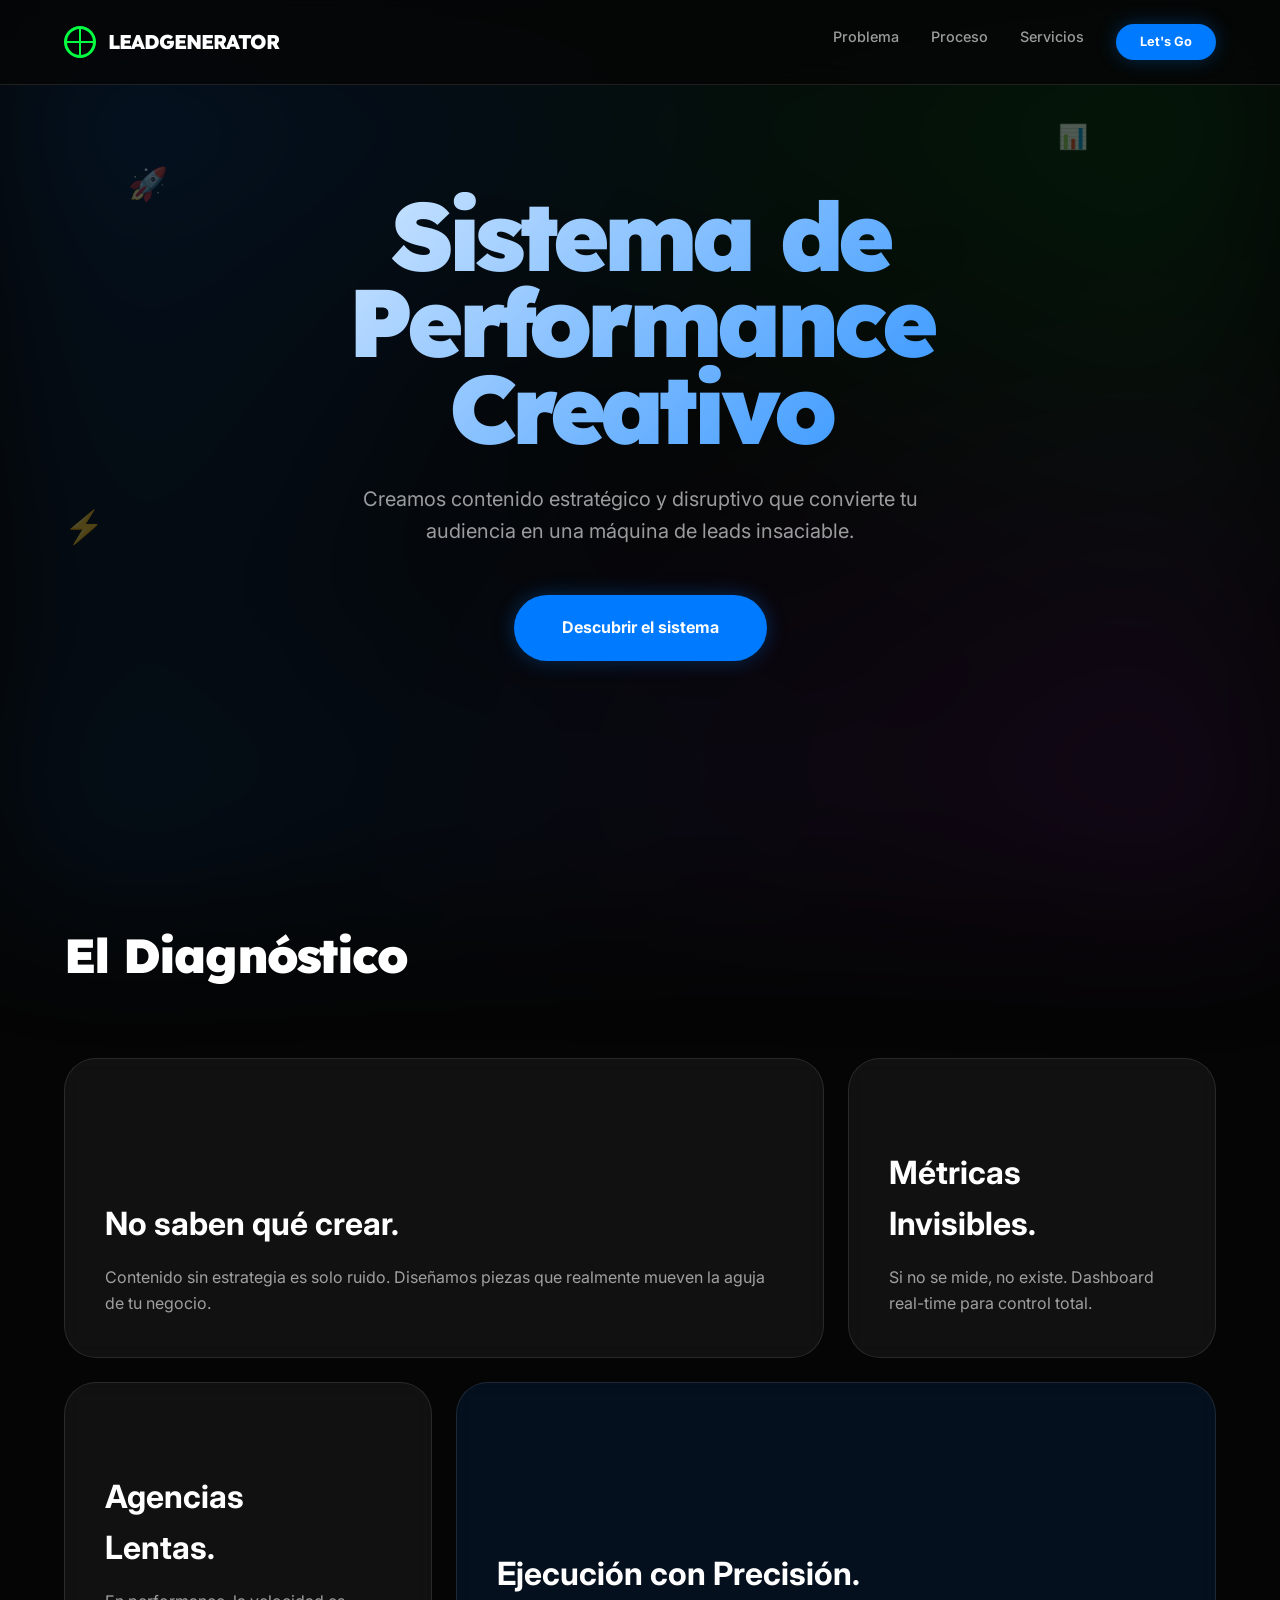
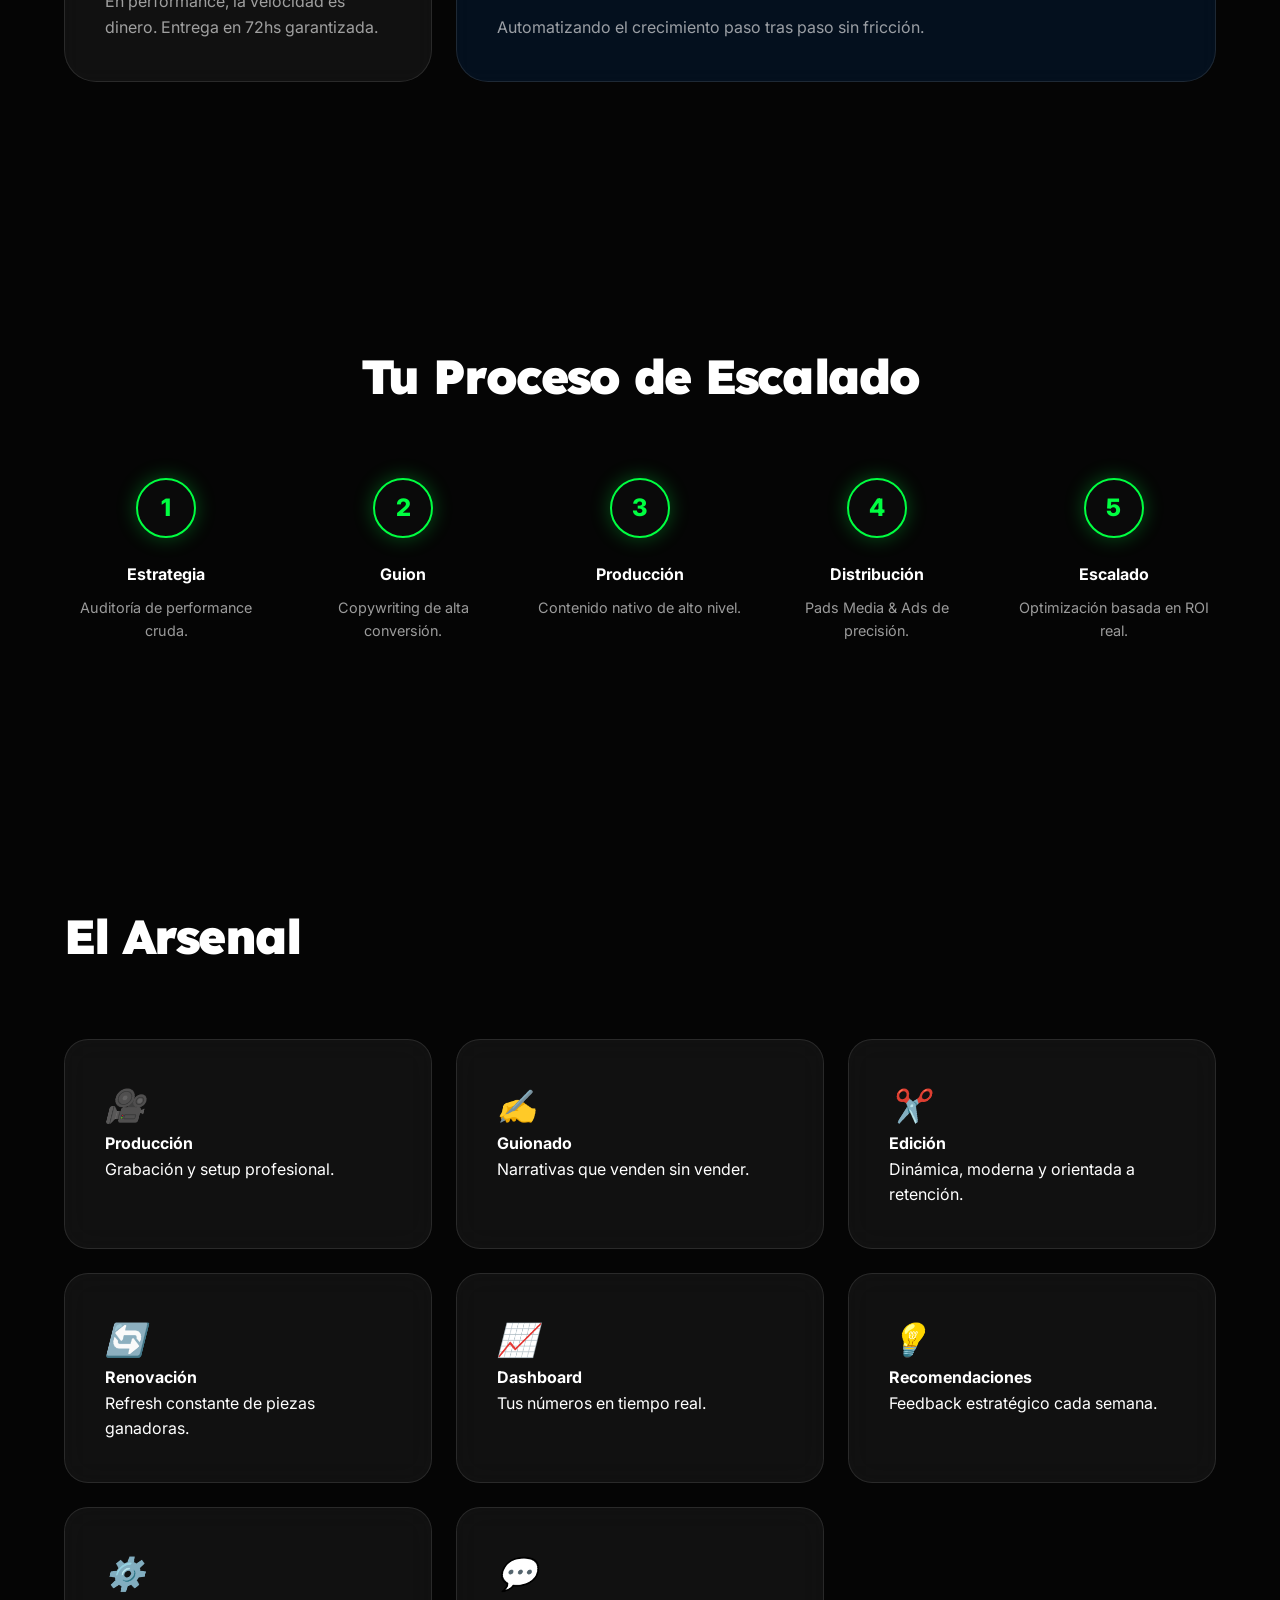
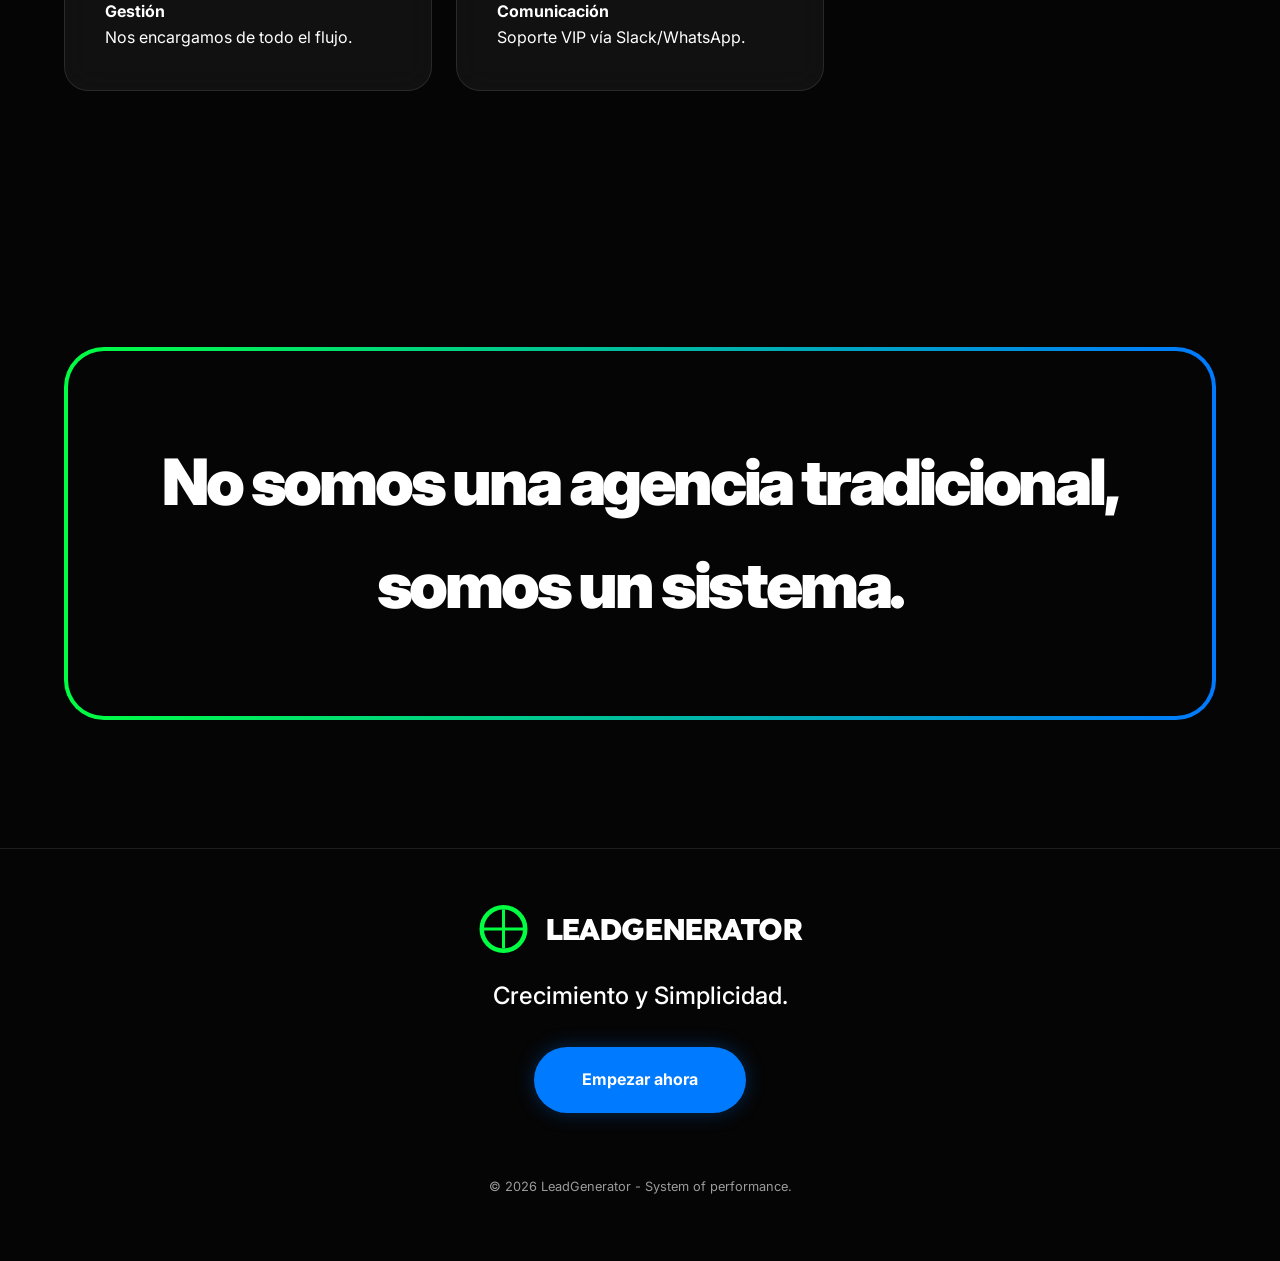
<file: ultra-motion/index.html>
<!DOCTYPE html>
<html lang="es">
<head>
    <meta charset="UTF-8">
    <meta name="viewport" content="width=device-width, initial-scale=1.0">
    <title>LeadGenerator | ULTRA-MOTION SYSTEM</title>
    <!-- Fonts -->
    <link rel="preconnect" href="https://fonts.googleapis.com">
    <link rel="preconnect" href="https://fonts.gstatic.com" crossorigin>
    <link href="https://fonts.googleapis.com/css2?family=Inter:wght@400;700;900&family=Lexend:wght@400;700;900&display=swap" rel="stylesheet">
    <link rel="stylesheet" href="styles.css">
</head>
<body>

    <div class="mesh-gradient"></div>

    <header class="header">
        <div class="container header__nav">
            <a href="#" class="logo">
                <div class="logo-icon"></div>
                <span>LEADGENERATOR</span>
            </a>
            <ul class="nav-links">
                <li><a href="#problem" class="nav-link">Problema</a></li>
                <li><a href="#how-it-works" class="nav-link">Proceso</a></li>
                <li><a href="#services" class="nav-link">Servicios</a></li>
                <li><a href="#contact" class="btn-magnetic" style="padding: 0.5rem 1.5rem; font-size: 0.8rem;">Let's Go</a></li>
            </ul>
        </div>
    </header>

    <main>
        <!-- HERO SECTION -->
        <section class="hero">
            <div class="container">
                <div class="floating-element" style="top: 20%; left: 10%; font-size: 2rem;">🚀</div>
                <div class="floating-element" style="top: 15%; right: 15%; font-size: 1.5rem;">📊</div>
                <div class="floating-element" style="bottom: 30%; left: 5%; font-size: 2rem;">⚡</div>
                
                <h1 class="hero__title reveal">Sistema de<br>Performance<br>Creativo</h1>
                <p class="hero__subtitle reveal">Creamos contenido estratégico y disruptivo que convierte tu audiencia en una máquina de leads insaciable.</p>
                <div class="reveal">
                    <a href="#contact" class="btn-magnetic">Descubrir el sistema</a>
                </div>
            </div>
        </section>

        <!-- PROBLEM SECTION (BENTO GRID) -->
        <section class="problem" id="problem">
            <div class="container">
                <h2 class="section-title reveal">El Diagnóstico</h2>
                <div class="bento-grid">
                    <article class="bento-item bento-item--large reveal">
                        <h3>No saben qué crear.</h3>
                        <p>Contenido sin estrategia es solo ruido. Diseñamos piezas que realmente mueven la aguja de tu negocio.</p>
                    </article>
                    <article class="bento-item reveal">
                        <h3>Métricas <br>Invisibles.</h3>
                        <p>Si no se mide, no existe. Dashboard real-time para control total.</p>
                    </article>
                    <article class="bento-item reveal">
                        <h3>Agencias <br>Lentas.</h3>
                        <p>En performance, la velocidad es dinero. Entrega en 72hs garantizada.</p>
                    </article>
                    <article class="bento-item bento-item--large reveal" style="background: rgba(0, 122, 255, 0.1);">
                        <h3>Ejecución con Precisión.</h3>
                        <p>Automatizando el crecimiento paso tras paso sin fricción.</p>
                    </article>
                </div>
            </div>
        </section>

        <!-- HOW IT WORKS (PROCESO ANIMADO) -->
        <section class="how-it-works" id="how-it-works">
            <div class="container">
                <h2 class="section-title reveal" style="text-align: center;">Tu Proceso de Escalado</h2>
                <div class="process__list">
                    <div class="process__step reveal" id="step-1">
                        <div class="process__number">1</div>
                        <h4>Estrategia</h4>
                        <p>Auditoría de performance cruda.</p>
                    </div>
                    <div class="process__step reveal" id="step-2">
                        <div class="process__number">2</div>
                        <h4>Guion</h4>
                        <p>Copywriting de alta conversión.</p>
                    </div>
                    <div class="process__step reveal" id="step-3">
                        <div class="process__number">3</div>
                        <h4>Producción</h4>
                        <p>Contenido nativo de alto nivel.</p>
                    </div>
                    <div class="process__step reveal" id="step-4">
                        <div class="process__number">4</div>
                        <h4>Distribución</h4>
                        <p>Pads Media & Ads de precisión.</p>
                    </div>
                    <div class="process__step reveal" id="step-5">
                        <div class="process__number">5</div>
                        <h4>Escalado</h4>
                        <p>Optimización basada en ROI real.</p>
                    </div>
                </div>
            </div>
        </section>

        <!-- SERVICES SECTION -->
        <section class="services" id="services">
            <div class="container">
                <h2 class="section-title reveal">El Arsenal</h2>
                <div class="services__grid">
                    <div class="service-card reveal"><i>🎥</i> <h4>Producción</h4><p>Grabación y setup profesional.</p></div>
                    <div class="service-card reveal"><i>✍️</i> <h4>Guionado</h4><p>Narrativas que venden sin vender.</p></div>
                    <div class="service-card reveal"><i>✂️</i> <h4>Edición</h4><p>Dinámica, moderna y orientada a retención.</p></div>
                    <div class="service-card reveal"><i>🔄</i> <h4>Renovación</h4><p>Refresh constante de piezas ganadoras.</p></div>
                    <div class="service-card reveal"><i>📈</i> <h4>Dashboard</h4><p>Tus números en tiempo real.</p></div>
                    <div class="service-card reveal"><i>💡</i> <h4>Recomendaciones</h4><p>Feedback estratégico cada semana.</p></div>
                    <div class="service-card reveal"><i>⚙️</i> <h4>Gestión</h4><p>Nos encargamos de todo el flujo.</p></div>
                    <div class="service-card reveal"><i>💬</i> <h4>Comunicación</h4><p>Soporte VIP vía Slack/WhatsApp.</p></div>
                </div>
            </div>
        </section>

        <!-- DIFFERENTIAL SECTION -->
        <section class="differential" id="differential">
            <div class="container">
                <div class="gradient-block reveal">
                    <div class="gradient-block__inner">
                        <h2 class="gradient-block__title">No somos una agencia tradicional,<br>somos un sistema.</h2>
                    </div>
                </div>
            </div>
        </section>

    </main>

    <footer class="footer">
        <div class="container">
            <div class="logo" style="justify-content: center; transform: scale(1.5); margin-bottom: 2rem;">
                <div class="logo-icon"></div>
                <span>LEADGENERATOR</span>
            </div>
            <p class="footer__title">Crecimiento y Simplicidad.</p>
            <div class="reveal">
                <a href="mailto:hola@lg.io" class="btn-magnetic">Empezar ahora</a>
            </div>
            <p style="margin-top: 4rem; font-size: 0.8rem; color: var(--text-muted);">&copy; 2026 LeadGenerator - System of performance.</p>
        </div>
    </footer>

    <script src="main.js"></script>
</body>
</html>
</file>
<file: ultra-motion/styles.css>
/* ============================================================
   ULTRA-MOTION TECH FORWARD — STYLES.CSS
   Estética: Dark Mode Premium + Glassmorphism + Mesh Gradients
   Paleta: #050505 (Background), #00ff41 (Neon Green), #007aff (Electric Blue)
   ============================================================ */

:root {
  /* --- Colors --- */
  --bg-deep: #050505;
  --bg-darker: #0a0a0a;
  --neon-green: #00ff41;
  --electric-blue: #007aff;
  --text-white: #ffffff;
  --text-muted: rgba(255, 255, 255, 0.6);
  --glass-bg: rgba(255, 255, 255, 0.05);
  --glass-border: rgba(255, 255, 255, 0.1);
  --neon-green-glow: rgba(0, 255, 65, 0.3);
  --electric-blue-glow: rgba(0, 122, 255, 0.3);

  /* --- Typography --- */
  --font-main: 'Inter', sans-serif;
  --font-heading: 'Lexend', sans-serif;

  /* --- Spacing --- */
  --space-unit: 1rem;
  --section-pad: 8rem;

  /* --- Transitions --- */
  --transition-smooth: all 0.6s cubic-bezier(0.16, 1, 0.3, 1);
  --transition-fast: all 0.3s cubic-bezier(0.4, 0, 0.2, 1);
}

/* ============================================================
   1. RESET & BASE
   ============================================================ */
*, *::before, *::after {
  box-sizing: border-box;
  margin: 0;
  padding: 0;
}

body {
  background-color: var(--bg-deep);
  color: var(--text-white);
  font-family: var(--font-main);
  line-height: 1.6;
  overflow-x: hidden;
  -webkit-font-smoothing: antialiased;
}

html {
  scroll-behavior: smooth;
}

img, video {
  max-width: 100%;
  display: block;
}

a {
  color: inherit;
  text-decoration: none;
}

ul {
  list-style: none;
}

.container {
  max-width: 1200px;
  margin: 0 auto;
  padding: 0 1.5rem;
}

/* ============================================================
   2. MESH GRADIENT BACKGROUND
   ============================================================ */
.mesh-gradient {
  position: fixed;
  top: 0;
  left: 0;
  width: 100%;
  height: 100%;
  z-index: -1;
  background: 
    radial-gradient(at 0% 0%, rgba(0, 122, 255, 0.15) 0, transparent 50%),
    radial-gradient(at 100% 0%, rgba(0, 255, 65, 0.1) 0, transparent 50%),
    radial-gradient(at 100% 100%, rgba(123, 31, 162, 0.15) 0, transparent 50%),
    radial-gradient(at 0% 100%, rgba(0, 122, 255, 0.1) 0, transparent 50%);
  filter: blur(80px);
  animation: meshMove 20s ease infinite alternate;
}

@keyframes meshMove {
  0% { transform: scale(1); }
  100% { transform: scale(1.1) translate(2%, 2%); }
}

/* ============================================================
   3. REVEAL ANIMATIONS
   ============================================================ */
.reveal {
  opacity: 0;
  transform: translateY(30px);
  transition: var(--transition-smooth);
}

.reveal.visible {
  opacity: 1;
  transform: translateY(0);
}

/* ============================================================
   4. HEADER & LOGO
   ============================================================ */
.header {
  position: fixed;
  top: 0;
  left: 0;
  width: 100%;
  z-index: 100;
  background: rgba(5, 5, 5, 0.8);
  backdrop-filter: blur(10px);
  border-bottom: 1px solid var(--glass-border);
  padding: 1.5rem 0;
}

.header__nav {
  display: flex;
  justify-content: space-between;
  align-items: center;
}

.logo {
  display: flex;
  align-items: center;
  gap: 0.75rem;
  font-family: var(--font-heading);
  font-size: 1.25rem;
  font-weight: 800;
  letter-spacing: -0.05em;
  color: var(--text-white);
}

.logo-icon {
  width: 32px;
  height: 32px;
  border: 3px solid var(--neon-green);
  border-radius: 50%;
  position: relative;
  animation: rotateShutter 8s linear infinite;
}

.logo-icon::before {
  content: '';
  position: absolute;
  top: 50%;
  left: 50%;
  width: 2px;
  height: 100%;
  background: var(--neon-green);
  transform: translate(-50%, -50%);
}

.logo-icon::after {
  content: '';
  position: absolute;
  top: 50%;
  left: 50%;
  width: 100%;
  height: 2px;
  background: var(--neon-green);
  transform: translate(-50%, -50%);
}

@keyframes rotateShutter {
  from { transform: rotate(0deg); }
  to { transform: rotate(360deg); }
}

.nav-links {
  display: flex;
  gap: 2rem;
}

.nav-link {
  font-size: 0.9rem;
  font-weight: 500;
  color: var(--text-muted);
  transition: var(--transition-fast);
}

.nav-link:hover {
  color: var(--neon-green);
}

/* ============================================================
   5. HERO SECTION
   ============================================================ */
.hero {
  padding-top: 12rem;
  padding-bottom: var(--section-pad);
  text-align: center;
  position: relative;
}

.hero__title {
  font-family: var(--font-heading);
  font-size: clamp(3rem, 10vw, 6rem);
  font-weight: 900;
  line-height: 0.9;
  letter-spacing: -0.06em;
  margin-bottom: 2rem;
  background: linear-gradient(135deg, var(--text-white) 0%, var(--electric-blue) 100%);
  -webkit-background-clip: text;
  background-clip: text;
  -webkit-text-fill-color: transparent;
}

.hero__subtitle {
  font-size: 1.25rem;
  color: var(--text-muted);
  max-width: 600px;
  margin: 0 auto 3rem;
}

.btn-magnetic {
  display: inline-block;
  padding: 1.25rem 3rem;
  background: var(--electric-blue);
  color: #fff;
  font-weight: 700;
  border-radius: 500px;
  position: relative;
  transition: var(--transition-smooth);
  box-shadow: 0 0 20px var(--electric-blue-glow);
  animation: pulseMagnetic 2s infinite;
}

@keyframes pulseMagnetic {
  0% { box-shadow: 0 0 0 0 rgba(0, 122, 255, 0.7); }
  70% { box-shadow: 0 0 0 20px rgba(0, 122, 255, 0); }
  100% { box-shadow: 0 0 0 0 rgba(0, 122, 255, 0); }
}

.btn-magnetic:hover {
  transform: scale(1.05);
  background: var(--neon-green);
  box-shadow: 0 0 30px var(--neon-green-glow);
}

/* Floating Elements */
.floating-element {
  position: absolute;
  z-index: -1;
  opacity: 0.3;
  animation: float 6s infinite ease-in-out;
}

@keyframes float {
  0%, 100% { transform: translateY(0) rotate(0); }
  50% { transform: translateY(-30px) rotate(10deg); }
}

/* ============================================================
   6. BENTO GRID — PROBLEM SECTION
   ============================================================ */
.problem {
  padding: var(--section-pad) 0;
}

.section-title {
  font-family: var(--font-heading);
  font-size: 3rem;
  font-weight: 900;
  letter-spacing: -0.04em;
  margin-bottom: 4rem;
}

.bento-grid {
  display: grid;
  grid-template-columns: repeat(3, 1fr);
  grid-auto-rows: 300px;
  gap: 1.5rem;
}

.bento-item {
  background: var(--glass-bg);
  backdrop-filter: blur(10px);
  border: 1px solid var(--glass-border);
  border-radius: 2rem;
  padding: 2.5rem;
  display: flex;
  flex-direction: column;
  justify-content: flex-end;
  transition: var(--transition-smooth);
}

.bento-item:hover {
  border-color: var(--neon-green);
  box-shadow: 0 0 40px var(--neon-green-glow);
  transform: scale(1.02);
}

.bento-item--large {
  grid-column: span 2;
}

.bento-item h3 {
  font-size: 2rem;
  margin-bottom: 1rem;
}

.bento-item p {
  color: var(--text-muted);
}

/* ============================================================
   7. HOW IT WORKS — ANIMATED PROCESS
   ============================================================ */
.how-it-works {
  padding: var(--section-pad) 0;
}

.process__list {
  display: grid;
  grid-template-columns: repeat(auto-fit, minmax(200px, 1fr));
  gap: 2rem;
  position: relative;
}

.process__step {
  text-align: center;
  position: relative;
}

.process__number {
  width: 60px;
  height: 60px;
  background: var(--bg-darker);
  border: 2px solid var(--glass-border);
  border-radius: 50%;
  display: flex;
  align-items: center;
  justify-content: center;
  margin: 0 auto 1.5rem;
  font-weight: 800;
  font-size: 1.5rem;
  transition: var(--transition-smooth);
}

.process__step.active .process__number {
  border-color: var(--neon-green);
  color: var(--neon-green);
  box-shadow: 0 0 20px var(--neon-green-glow);
}

.process__step h4 { margin-bottom: 0.5rem; }
.process__step p { font-size: 0.9rem; color: var(--text-muted); }

/* ============================================================
   8. SERVICES GRID
   ============================================================ */
.services {
  padding: var(--section-pad) 0;
}

.services__grid {
  display: grid;
  grid-template-columns: repeat(auto-fill, minmax(280px, 1fr));
  gap: 1.5rem;
}

.service-card {
  background: var(--glass-bg);
  backdrop-filter: blur(15px);
  border: 1px solid var(--glass-border);
  border-radius: 1.5rem;
  padding: 2.5rem;
  transition: var(--transition-smooth);
}

.service-card:hover {
  background: rgba(255, 255, 255, 0.08);
  border-color: var(--electric-blue);
  box-shadow: 0 0 30px var(--electric-blue-glow);
}

.service-card i {
  font-size: 2rem;
  color: var(--electric-blue);
  margin-bottom: 1.5rem;
}

/* ============================================================
   9. DIFFERENTIAL — GRADIENT BORDER
   ============================================================ */
.differential {
  padding: var(--section-pad) 0;
}

.gradient-block {
  padding: 4px;
  background: linear-gradient(90deg, var(--neon-green), var(--electric-blue), var(--neon-green));
  background-size: 200% 100%;
  border-radius: 2.5rem;
  animation: gradientFlow 4s linear infinite;
}

@keyframes gradientFlow {
  0% { background-position: 0% 50%; }
  100% { background-position: 200% 50%; }
}

.gradient-block__inner {
  background: var(--bg-deep);
  border-radius: calc(2.5rem - 4px);
  padding: 5rem 3rem;
  text-align: center;
}

.gradient-block__title {
  font-size: clamp(2rem, 5vw, 4rem);
  font-weight: 900;
  letter-spacing: -0.05em;
}

/* ============================================================
   10. FOOTER
   ============================================================ */
.footer {
  padding: 4rem 0;
  border-top: 1px solid var(--glass-border);
  text-align: center;
}

.footer__title {
  font-size: 1.5rem;
  font-weight: 500;
  margin-bottom: 2rem;
}

/* Responsive adjustments */
@media (max-width: 768px) {
  .bento-grid {
    grid-template-columns: 1fr;
    grid-auto-rows: auto;
  }
  .bento-item--large {
    grid-column: span 1;
  }
  .section-title { font-size: 2.5rem; }
  --section-pad: 4rem;
}
</file>
